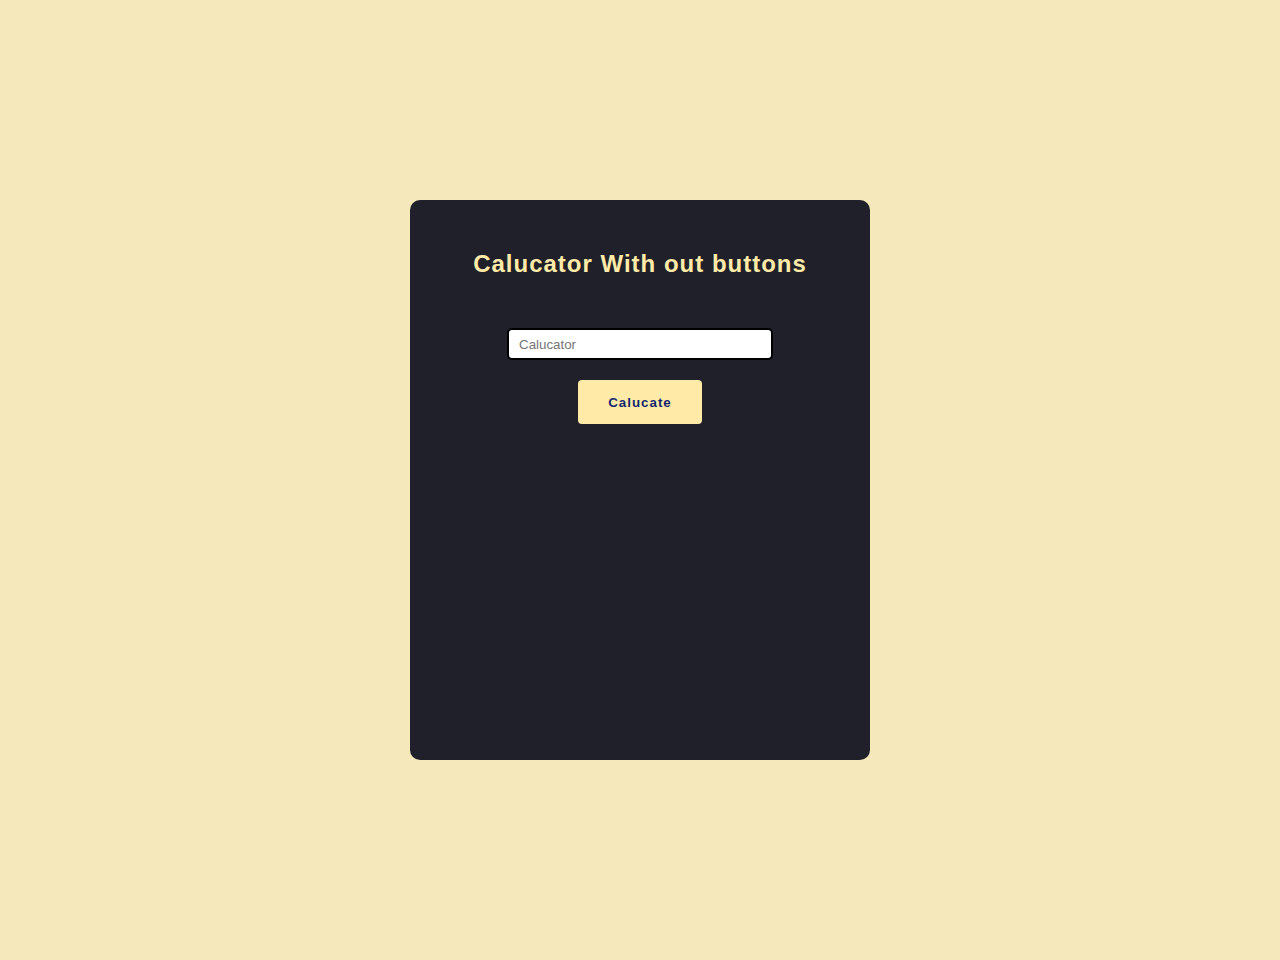
<file: calucatorwithoutbuttons/index.html>
<!DOCTYPE html>
<html lang="en">
<head>
    <meta charset="UTF-8">
    <meta http-equiv="X-UA-Compatible" content="IE=edge">
    <meta name="viewport" content="width=device-width, initial-scale=1.0">
    <link rel="stylesheet" href="style.css">
    <title>Length Converter</title>
</head>
<body>
    <div id="wrapper">
        <h2>Calucator With out buttons</h2>
        <div class="inputdiv">
            <input type="text" id="input" placeholder="Calucator">
        </div>
        <div>
            <button type="submit">Calucate</button> 
        </div>
        <div id="result">

        </div>
    </div>
   <script>

    const button=document.querySelector("button")
    button.addEventListener('click',displaystats)
    /*function displaystats(){
        //operand1 operator operand2
        //5  + 9
        //we have to take the input to display the stats
        const input=document.getElementById("input").value
       let operand1=input
       let operand2=input
    //operand1+operand2 it goes to switch case +
   // operand1-operand2 it goes to switch case -
   switch(op)
   {
    case '+':
    operand1+operand2
    break
    case '-':
        operand1-operand2
        break
    case '*':
        operand1*operand2
        break
    case '/':
        operand1/operand2
   }
   */
    // JavaScript program for 
// simple mathematical calculations 

// Add two numbers 
function displaystats()
{
function add(num1, num2) { 
	return num1 + num2; 
} 
// Function for subtraction 
function subtract(num1, num2) { 
	return num1 - num2; 
} 

// For multiplying of two numbers 
function multiply(num1, num2) { 
	return num1 * num2; 
} 
// Function for division of 
// two numbers 
function divide(num1, num2) { 
if(num2 === 0) return undefined; 
	return num1 / num2; 
} 

// Creating variable 
// for operation 
let operation = '+'; 

// Creating variables for 
// num1 and num2 
let num1 = 4; 
let num2 = 5; 

// Creating result variable 
let result; 

// Switch case statement 
switch (operation) { 
	case "+": 
		result = add(num1, num2); 
		break; 
	case "-": 
		result = subtract(num1, num2); 
		break; 
	case "*": 
		result = multiply(num1, num2); 
		break; 
	case "/": 
		result = divide(num1, num2); 
		break; 
	default: 
		result = "Invalid operation"; 
} 
}
// Printing the final result 
console.log("The Result of this operation is : " + result);

    

   </script>
</body>
</html>
</file>
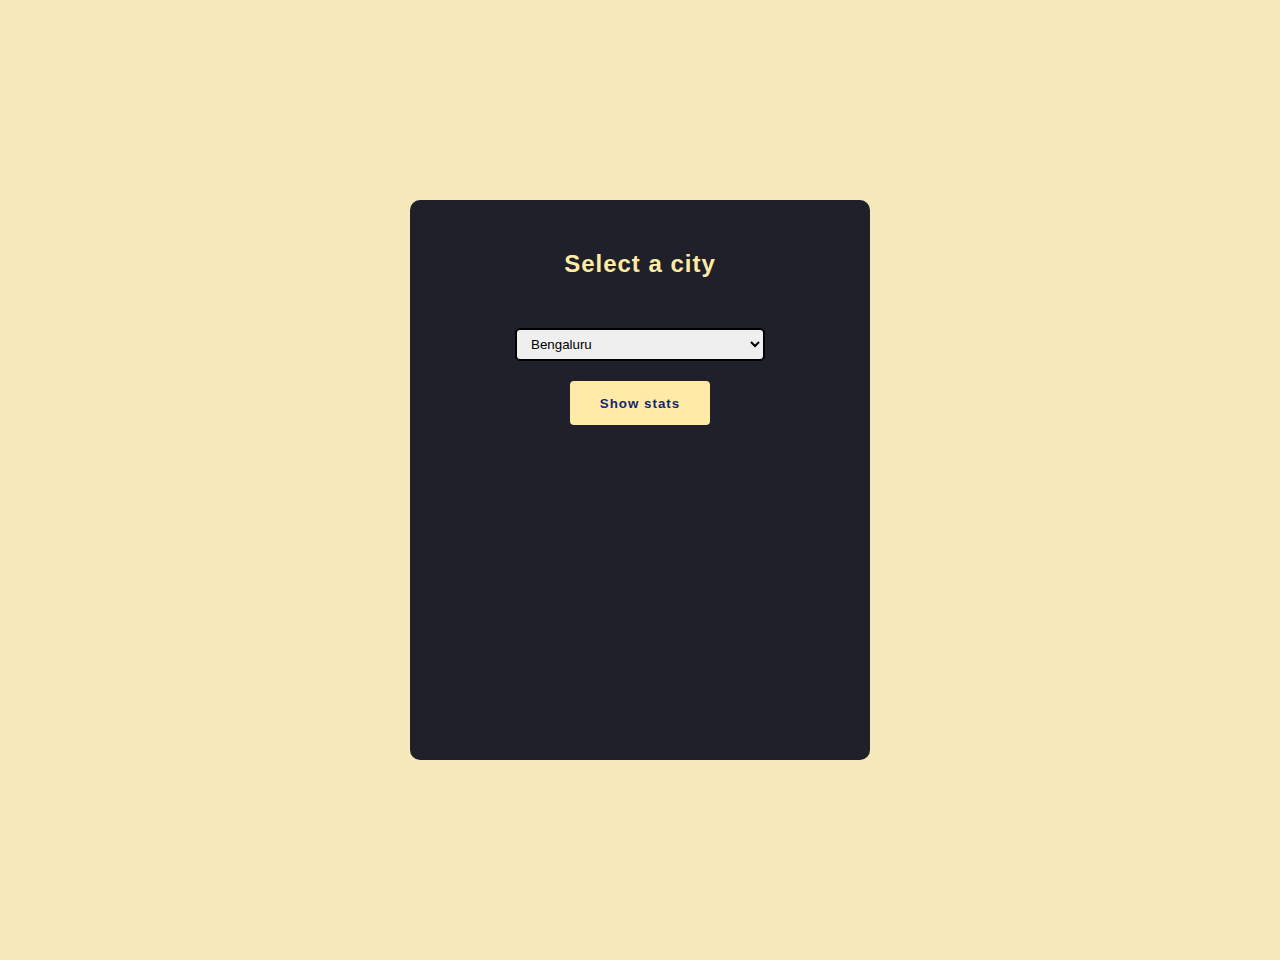
<file: CityStatus/index.html>
<!DOCTYPE html>
<html lang="en">
<head>
    <meta charset="UTF-8">
    <meta http-equiv="X-UA-Compatible" content="IE=edge">
    <meta name="viewport" content="width=device-width, initial-scale=1.0">
    <link rel="stylesheet" href="style.css">
    <title>City Status</title>
</head>
<body>
    <div id="wrapper">
        <h2>Select a city</h2>
        <div class="inputdiv">
            
            <select id="input">
            <option value="Bengaluru">Bengaluru</option>
            <option value="Hyderabad">Hyderabad</option>
            <option value="Madhurai">Madhurai</option>
            <option value="Kedarnadh">Kedarnadh</option>
           </select>
    
        </div>
        <div>
            <button type="submit">Show stats</button> 
        </div>
        <div id="result">

        </div>
    </div>
    <script src="script.js">
        
    </script>
   
</body>
</html>
</file>
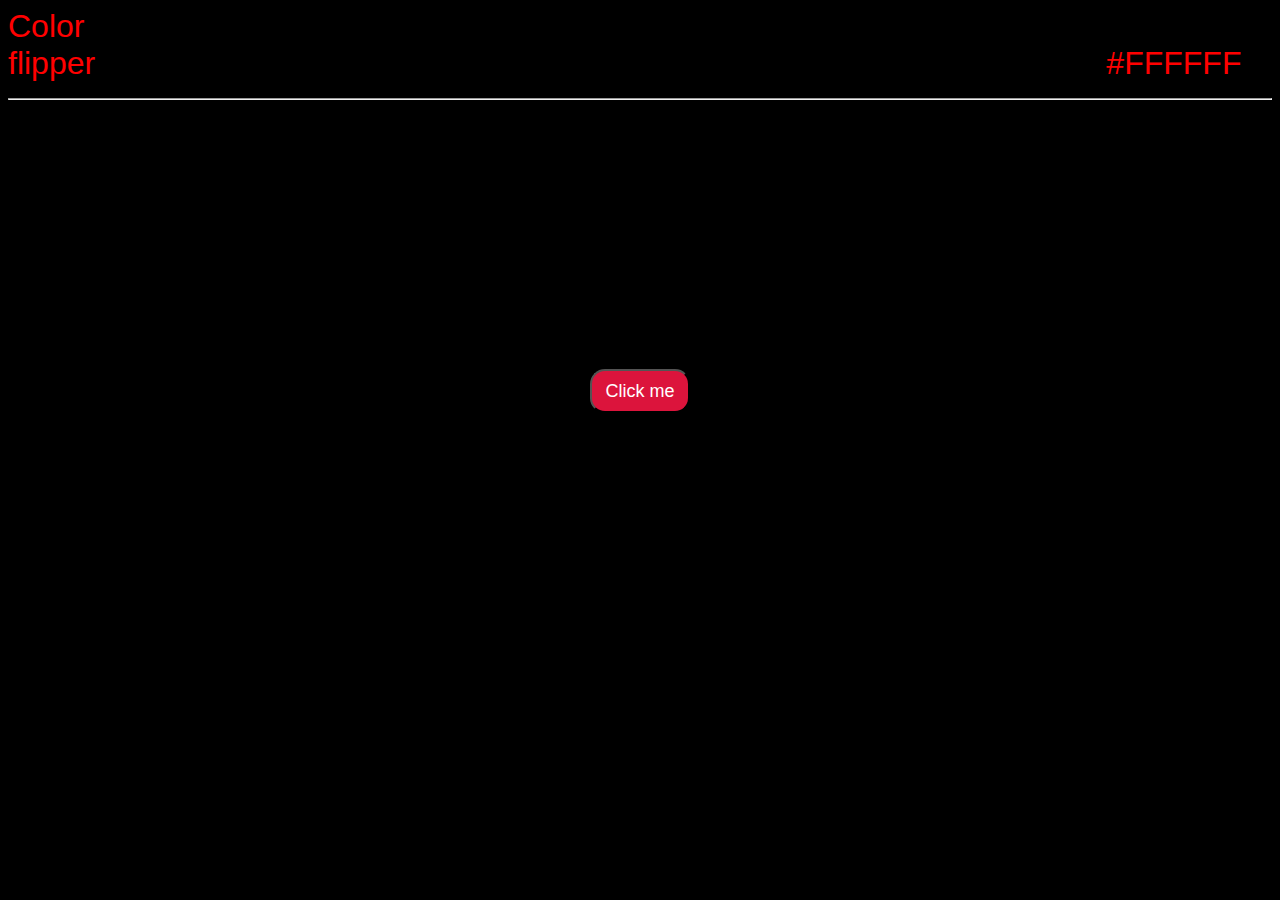
<file: color flipper/index.html>
<!DOCTYPE html>
<html lang="en">
<head>
    <meta charset="UTF-8">
    <meta name="viewport" content="width=device-width, initial-scale=1.0">
    <title>Document</title>
    <link rel="stylesheet" href="style.css">
</head>
<body>
    <div class="header">Color flipper<span  id="color">#FFFFFF</span>
    <hr>
    </div>
  <center>  <button class="click">Click me</button></center>
    
</body>
</html>
</file>
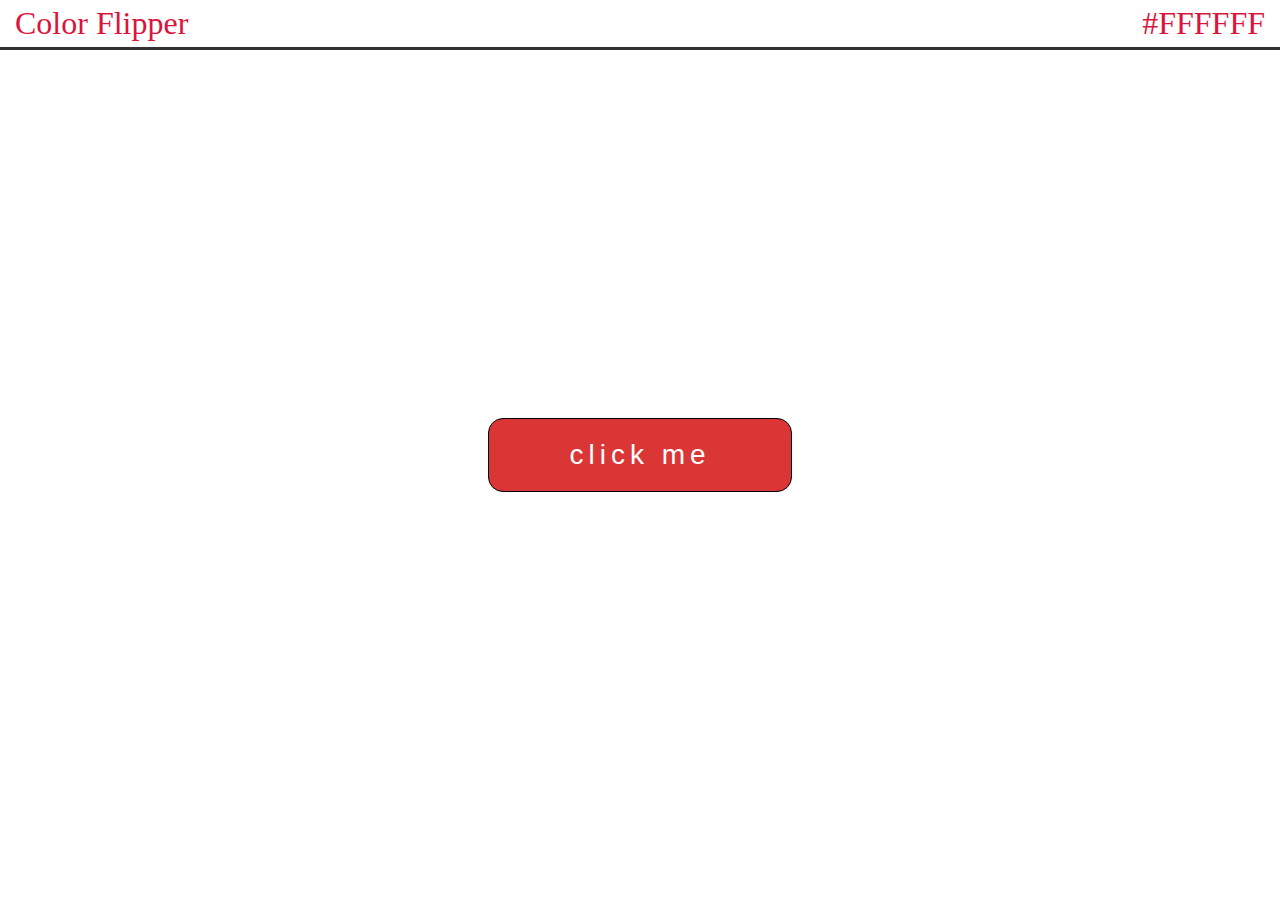
<file: colorflipper2/index.html>
<!DOCTYPE html>
<html lang="en">
<head>
    <meta charset="UTF-8">
    <meta name="viewport" content="width=device-width, initial-scale=1.0">
    <title>Document</title>
    <link rel="stylesheet" href="style.css">
</head>
<body>
   
    <div id="heading">Color Flipper
        <span id="color">#FFFFFF</span>
    </div>
    
    <div id="wrap">
        <div id="container">
            <button id="btn">click me</button>
        </div>
    </div>
   
    <script src="script.js"></script>

</body>
</html>
</file>
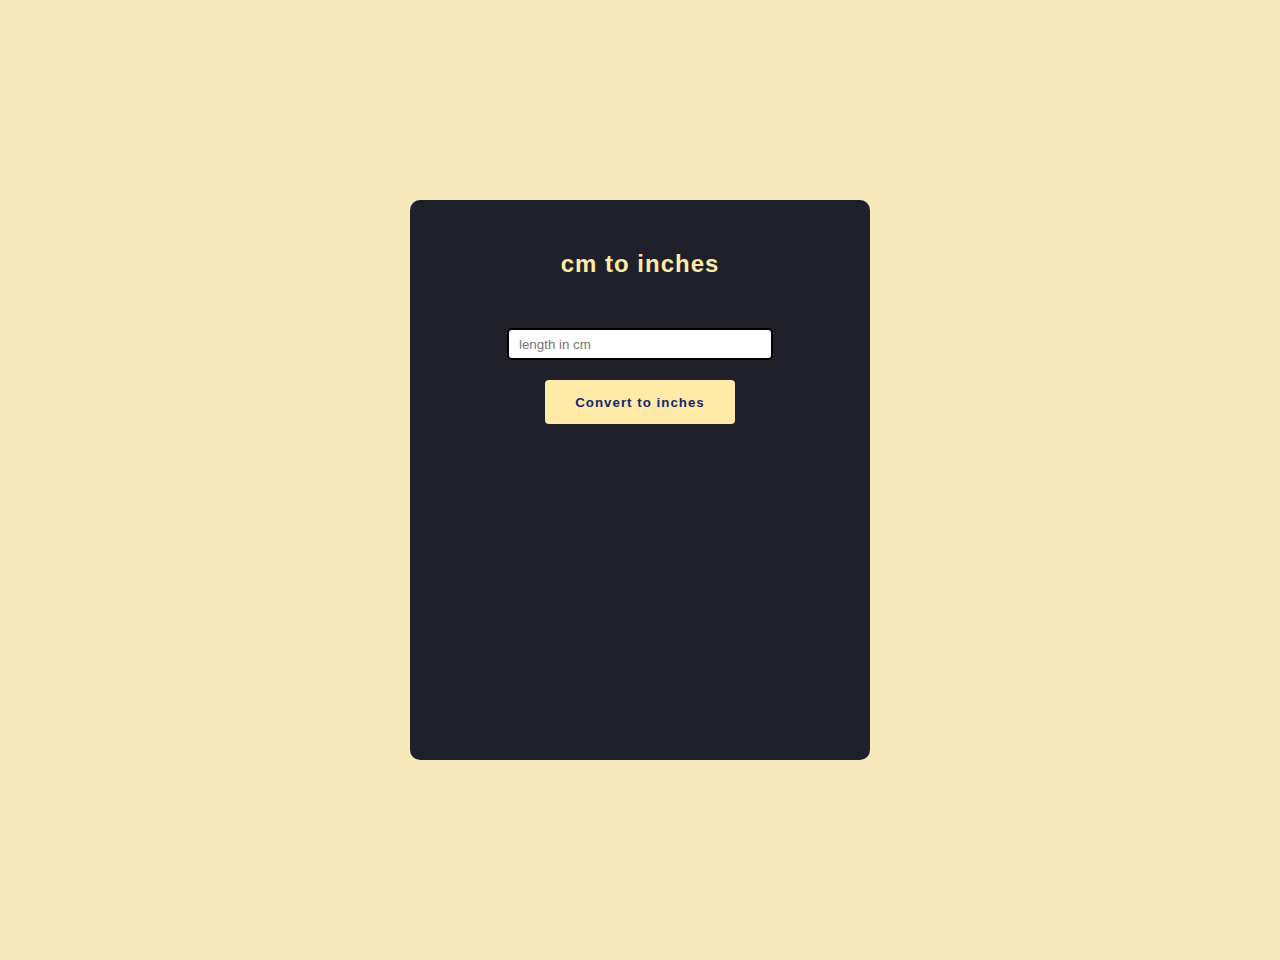
<file: lengthconverter/index.html>
<!DOCTYPE html>
<html lang="en">
<head>
    <meta charset="UTF-8">
    <meta http-equiv="X-UA-Compatible" content="IE=edge">
    <meta name="viewport" content="width=device-width, initial-scale=1.0">
    <link rel="stylesheet" href="style.css">
    <title>Length Converter</title>
</head>
<body>
    <div id="wrapper">
        <h2>cm to inches</h2>
        <div class="inputdiv">
            <input type="text" id="input" placeholder="length in cm">
        </div>
        <div>
            <button type="submit" onclick="convert()">Convert to inches</button> 
        </div>
        <div id="result">

        </div>
    </div>
   <script>
    function convert(){

        //than let we can give const
  const  cmVal= Number(document.getElementById("input").value)
  //cm to inch divide by 2.54
  const inchVal=cmVal/2.54
  const result=document.getElementById("result")
  result.innerHTML =inchVal.toFixed(2) + " inches "
    }
   </script>
</body>
</html>
</file>
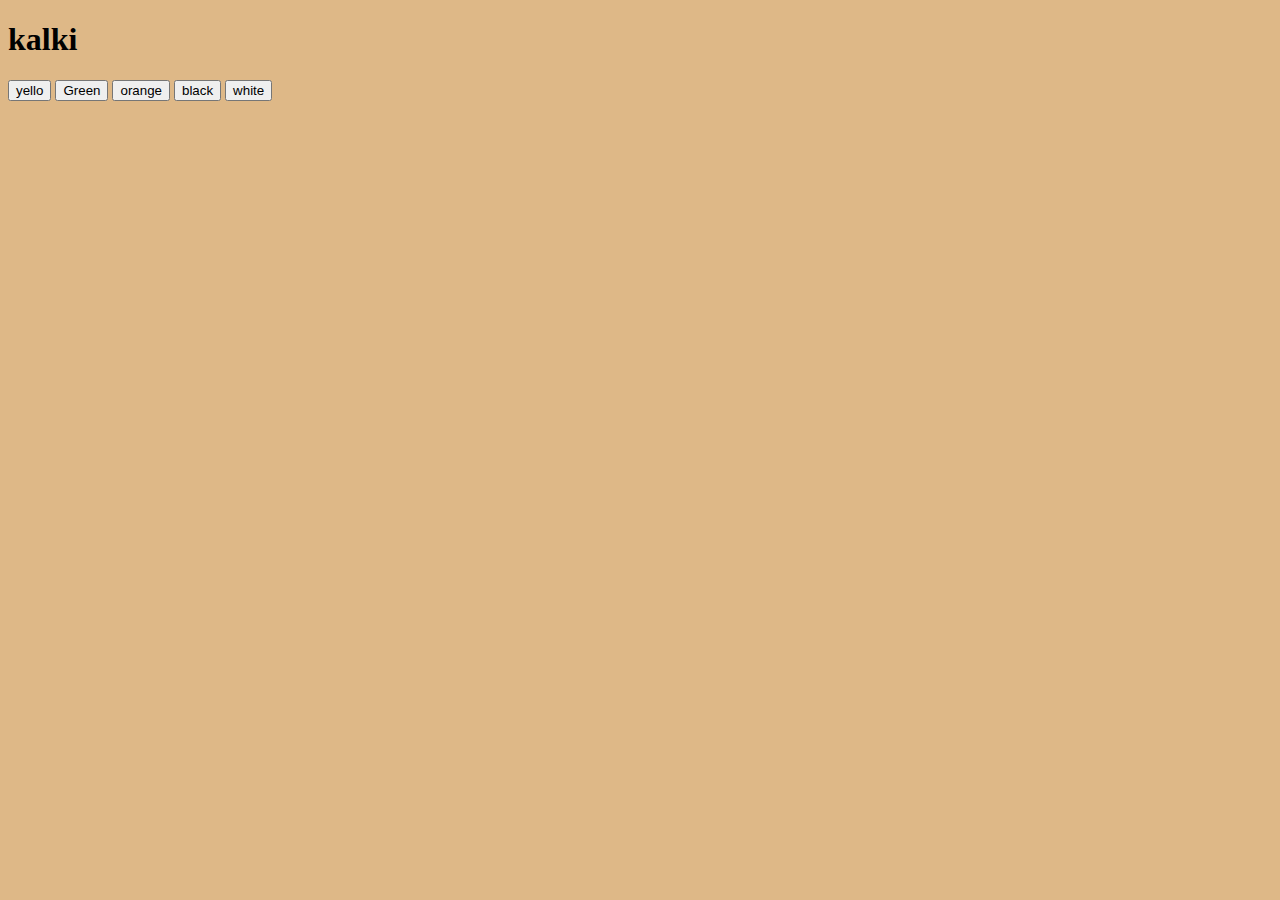
<file: newproject/pro.html>
<!DOCTYPE html>
<html lang="en">
<head>
    <meta charset="UTF-8">
    <meta name="viewport" content="width=device-width, initial-scale=1.0">
    <title>Document</title>
</head>
<body style="background-color: burlywood;">
    <h1>kalki</h1>
<button onclick="yellowbg()">yello</button>
<button onclick="greenbg()">Green</button>
<button onclick="orangebg()">orange</button>
<button onclick="blackbg()">black</button>
<button onclick="whitebg()">white</button>
<script>
    function yellowbg(){
    document.body.style.backgroundColor="yellow";
    }
    function greenbg(){
    document.body.style.backgroundColor="green";
    }
    function blackbg(){
    document.body.style.backgroundColor="black";
    }
    function orangebg(){
    document.body.style.backgroundColor="orange";
    }
    function whitebg(){
    document.body.style.backgroundColor="white";
    }
    

    </script>
</body>
</html>
</file>
<file: calucatorwithoutbuttons/style.css>
html,
body{
   margin: 0;
   font-family: 'Poppins', sans-serif;
   background-color:#f5e8ba;
}

#wrapper div,#wrapper h2{
    display:flex;
    justify-content: center;
    
}

    select{
    
        border-radius: 5px;
        border:2px solid black;

        margin-top:30px;
        height: 2.5em;
        width:250px;
        padding-left: 10px;
    }
    
h2{
    color:#ffeba7;
    letter-spacing: 1px;
}
input{
    border-radius: 5px;
    border: 2px solid black ;
    margin-top:30px;
    height:2em;
    width:250px;
    padding-left:10px;
}

input:active{
    border:none;
}
#wrapper{
    height:500px;
    width:400px;
    margin:200px auto;
    background-color:#1f2029;
    border-radius:10px;
    padding:30px;
}

button{
    margin-top:20px;
    background-color:#ffeba7;
    border-radius: 4px;
    height: 44px;
    font-weight: 600;
    padding: 0 30px;
    letter-spacing: 1px;
    border: none;
    color: #102770;
}
button:hover{
    cursor:pointer;
}
#result{
    color:white;
    margin-top:20px;
    font-size:32px;
}
</file>
<file: CityStatus/style.css>
html,
body{
   margin: 0;
   font-family: 'Poppins', sans-serif;
   background-color:#f5e8ba;
}

#wrapper div,#wrapper h2{
    display:flex;
    justify-content: center;
    
}

    select{
    
        border-radius: 5px;
        border:2px solid black;

        margin-top:30px;
        height: 2.5em;
        width:250px;
        padding-left: 10px;
    }
    
h2{
    color:#ffeba7;
    letter-spacing: 1px;
}
input{
    border-radius: 5px;
    border: 2px solid black ;
    margin-top:30px;
    height:2em;
    width:250px;
    padding-left:10px;
}

input:active{
    border:none;
}
#wrapper{
    height:500px;
    width:400px;
    margin:200px auto;
    background-color:#1f2029;
    border-radius:10px;
    padding:30px;
}

button{
    margin-top:20px;
    background-color:#ffeba7;
    border-radius: 4px;
    height: 44px;
    font-weight: 600;
    padding: 0 30px;
    letter-spacing: 1px;
    border: none;
    color: #102770;
}
button:hover{
    cursor:pointer;
}
#result{
    color:white;
    margin-top:20px;
    font-size:32px;
}
</file>
<file: color flipper/style.css>
*
{
   /* font-size: xx-large;*/
    font-family:'Franklin Gothic Medium', 'Arial Narrow', Arial, sans-serif;
background-color: black;
}

.header
{
    color:red;
    font-size: xx-large;
    font-family:'Franklin Gothic Medium', 'Arial Narrow', Arial, sans-serif;
}
.header span{

    margin-left:80%;;
    
    color:red;
}
.click
{
    height:30px;
    width:100px;
    font-size:large;
    border-radius:15px;
     background-color:crimson;
    color: white;
   margin-top:20%;
  padding-top:10px;
  padding-bottom: 30px;
  padding-left:10px;
  padding-right:10px;
      cursor:pointer;
   /* border: 1px solid black;
    background-color: rgb(219, 54, 54);
    color:white;
    border-radius: 15px;
    padding: 20px 80px;
    font-size: 28px;
    letter-spacing: 5px;
    cursor:pointer;*/

}
</file>
<file: colorflipper2/style.css>
html,
body{
   margin: 0;
   font-family: 'Apple Chancery', cursive;
}
#heading{
    text-align: left;
    margin-bottom: 0px;
    font-size: 2em;
    margin-top: 5px;
    margin-bottom: 5px;
    margin-left: 15px;
    color:crimson
}
#color{
    float: right;
    margin-right: 15px;
}

#wrap{
    height:90vh;
    width:100vw;
    border-top:3px solid #323232;
    display:flex;
    align-items: center;
    justify-content: center;
}


button{
    border: 1px solid black;
    background-color: rgb(219, 54, 54);
    color:white;
    border-radius: 15px;
    padding: 20px 80px;
    font-size: 28px;
    letter-spacing: 5px;
    cursor:pointer;
}
</file>
<file: lengthconverter/style.css>
html,
body{
   margin: 0;
   font-family: 'Poppins', sans-serif;
   background-color:#f5e8ba;
}

#wrapper div,#wrapper h2{
    display:flex;
    justify-content: center;
    
}

h2{
    color:#ffeba7;
    letter-spacing: 1px;
}
input{
    border-radius: 5px;
    border: 2px solid black ;
    margin-top:30px;
    height:2em;
    width:250px;
    padding-left:10px;
}

input:active{
    border:none;
}
#wrapper{
    height:500px;
    width:400px;
    margin:200px auto;
    background-color:#1f2029;
    border-radius:10px;
    padding:30px;
}

button{
    margin-top:20px;
    background-color:#ffeba7;
    border-radius: 4px;
    height: 44px;
    font-weight: 600;
    padding: 0 30px;
    letter-spacing: 1px;
    border: none;
    color: #102770;
}

button:hover{
    cursor:pointer;
}
#result{
    color:white;
    margin-top:20px;
    font-size:32px;
}
</file>
